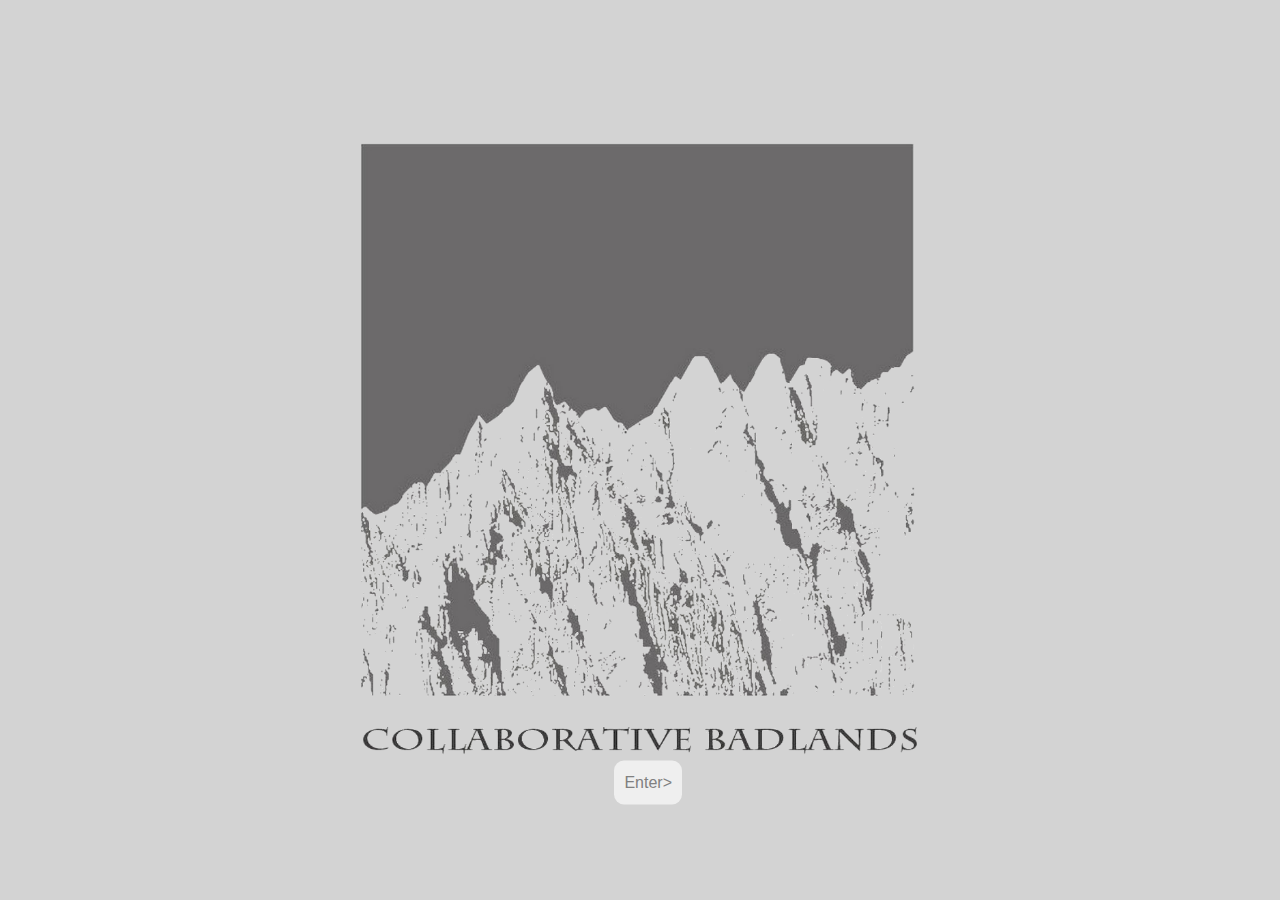
<file: index.html>
<!-- DOCTYPE html -->
<html>
<head>

  <title>CollaborativeBadlands</title>

  <meta charset="utf-8"/>
  <meta name="viewport" content="width=device-width, intial-scale=1.0"/>

  <link rel="shortcut icon" type="image/x-icon" img src="doc\Collaborative Badlands.png" alt="">
  <link rel="preconnect" href="https://fonts.googleapis.com">
  <link rel="stylesheet" href="https://www.w3schools.com/w3css/4/w3.css">
  
<style>
   html,a{
    background-color: lightgray; 
   }
   
   img{
     display: block;
     margin-top: 10%;
     margin-left: auto;
     margin-right:auto;
     padding: 1%;
     max-width: 50%;
     height: auto;
       }
 .container {
  height: 10%;
  position: relative;
}

.vertical-center {
  position: absolute;
  top: 0%;
  left: 48%;
  -ms-transform: translateY(-50%);
  transform: translateY(-50%);
}

.button {
  border: none;
  color: gray;
  padding: 10px ;
  text-decoration: none;
  position: absolute;
  font-size: 16px;
  transition-duration: 0.4s;
  border-radius: 10px;
}

.button:hover {
  background-color: black;
  color: white;
}
 </style>
</head>

<body>
  

<div class="resize">
  <img src="doc\Collaborative Badlands.png" alt="">
</div>

<div class="container">
  <div class="vertical-center">
    <form action="https://collaborative-badlands.github.io/think-tank/pages/About.html">
      <button class="button">Enter></button>
    </form>
        
  
  </div>  
</div>

</body>

</html>
</file>
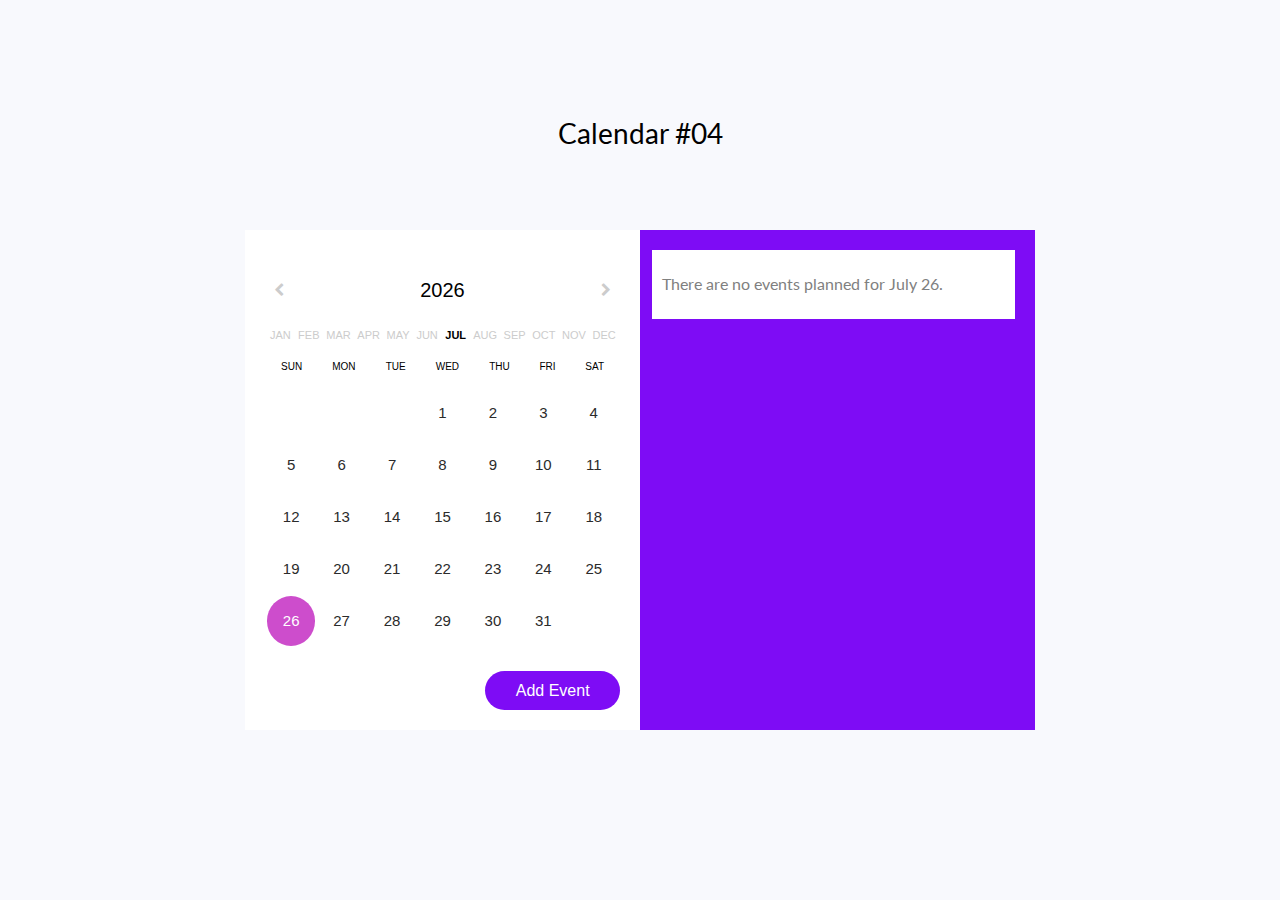
<file: pages/index.html>
<!doctype html>
<html lang="en">
  <head>
  	<title>Calendar 04</title>
    <meta charset="utf-8">
    <meta name="viewport" content="width=device-width, initial-scale=1, shrink-to-fit=no">

	<link href="https://fonts.googleapis.com/css?family=Lato:300,400,700&display=swap" rel="stylesheet">

	<link rel="stylesheet" href="https://stackpath.bootstrapcdn.com/font-awesome/4.7.0/css/font-awesome.min.css">
	
	<link rel="stylesheet" href="css/style.css">

	</head>
	<body>
	<section class="ftco-section">
		<div class="container">
			<div class="row justify-content-center">
				<div class="col-md-6 text-center mb-5">
					<h2 class="heading-section">Calendar #04</h2>
				</div>
			</div>
			<div class="row">
				<div class="col-md-12">
					<div class="content w-100">
				    <div class="calendar-container">
				      <div class="calendar"> 
				        <div class="year-header"> 
				          <span class="left-button fa fa-chevron-left" id="prev"> </span> 
				          <span class="year" id="label"></span> 
				          <span class="right-button fa fa-chevron-right" id="next"> </span>
				        </div> 
				        <table class="months-table w-100"> 
				          <tbody>
				            <tr class="months-row">
				              <td class="month">Jan</td> 
				              <td class="month">Feb</td> 
				              <td class="month">Mar</td> 
				              <td class="month">Apr</td> 
				              <td class="month">May</td> 
				              <td class="month">Jun</td> 
				              <td class="month">Jul</td>
				              <td class="month">Aug</td> 
				              <td class="month">Sep</td> 
				              <td class="month">Oct</td>          
				              <td class="month">Nov</td>
				              <td class="month">Dec</td>
				            </tr>
				          </tbody>
				        </table> 
				        
				        <table class="days-table w-100"> 
				          <td class="day">Sun</td> 
				          <td class="day">Mon</td> 
				          <td class="day">Tue</td> 
				          <td class="day">Wed</td> 
				          <td class="day">Thu</td> 
				          <td class="day">Fri</td> 
				          <td class="day">Sat</td>
				        </table> 
				        <div class="frame"> 
				          <table class="dates-table w-100"> 
			              <tbody class="tbody">             
			              </tbody> 
				          </table>
				        </div> 
				        <button class="button" id="add-button">Add Event</button>
				      </div>
				    </div>
				    <div class="events-container">
				    </div>
				    <div class="dialog" id="dialog">
				        <h2 class="dialog-header"> Add New Event </h2>
				        <form class="form" id="form">
				          <div class="form-container" align="center">
				            <label class="form-label" id="valueFromMyButton" for="name">Event name</label>
				            <input class="input" type="text" id="name" maxlength="36">
				            <label class="form-label" id="valueFromMyButton" for="count">Number of people to invite</label>
				            <input class="input" type="number" id="count" min="0" max="1000000" maxlength="7">
				            <input type="button" value="Cancel" class="button" id="cancel-button">
				            <input type="button" value="OK" class="button button-white" id="ok-button">
				          </div>
				        </form>
				      </div>
				  </div>
				</div>
			</div>
		</div>
	</section>

	<script src="js/jquery.min.js"></script>
  <script src="js/popper.js"></script>
  <script src="js/bootstrap.min.js"></script>
  <script src="js/main.js"></script>

	</body>
</html>
</file>
